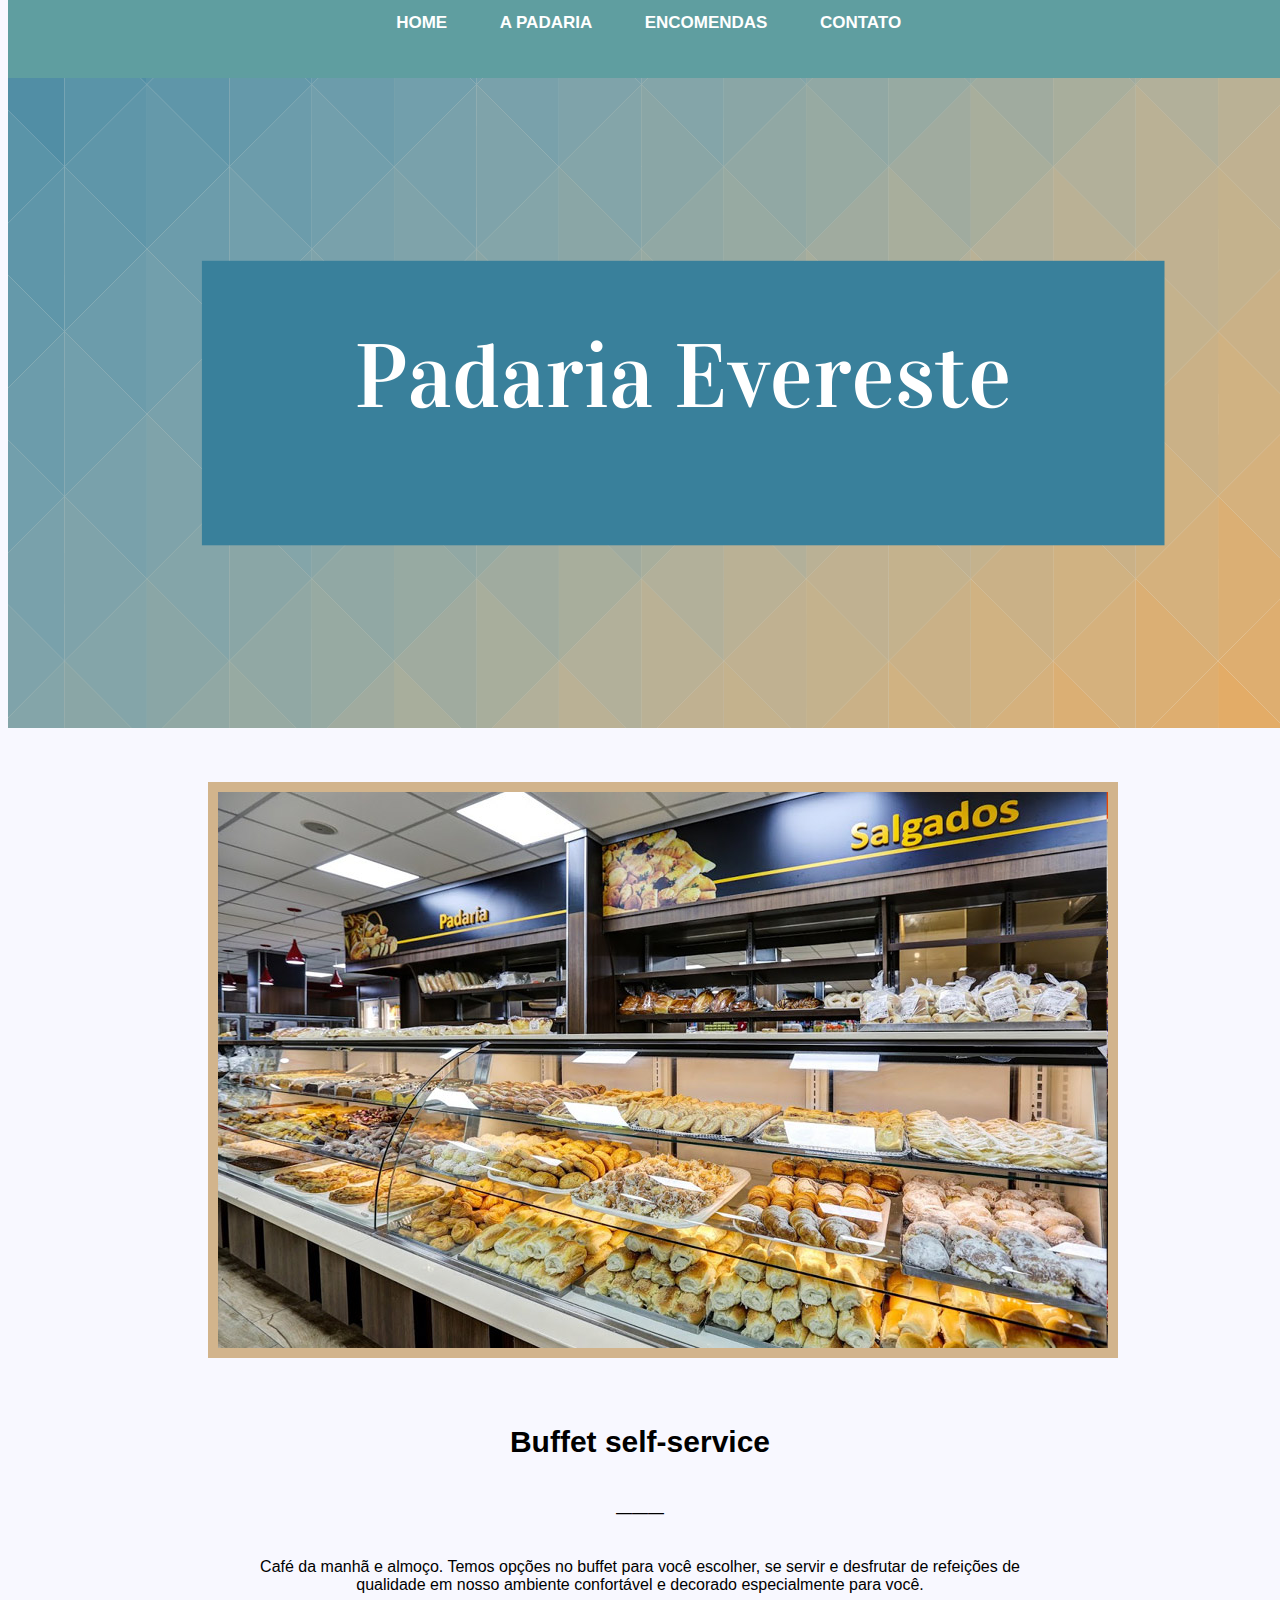
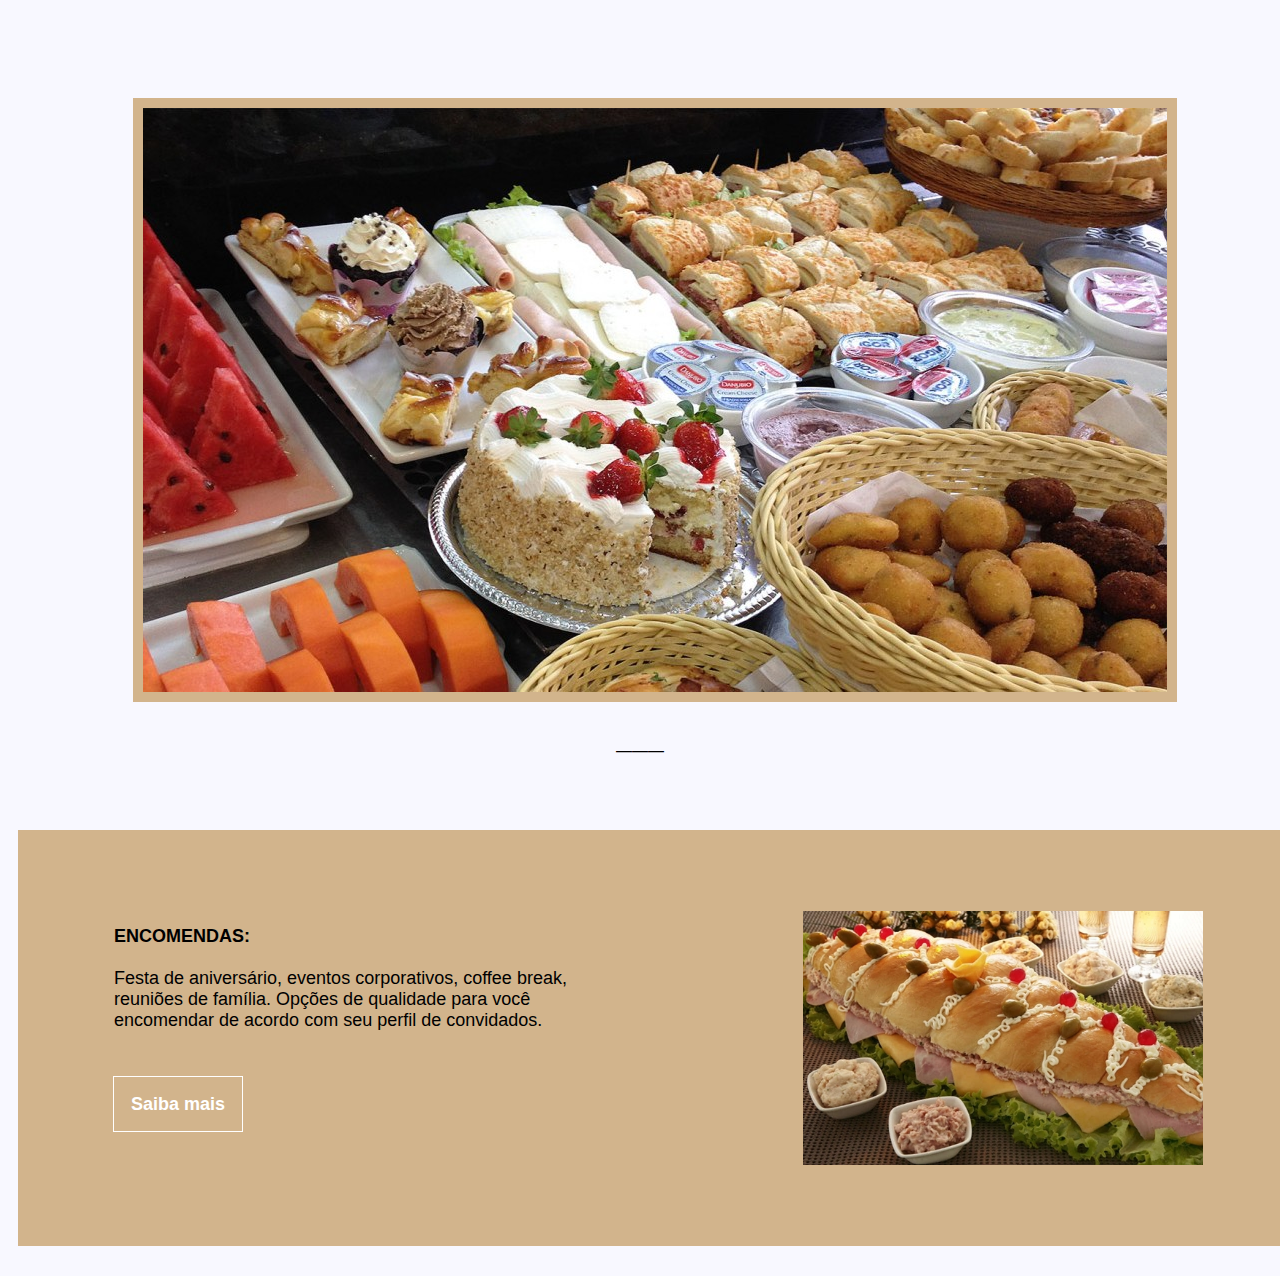
<file: index.html>
<!DOCTYPE html>
		<html>
		<head>
			<title>Padaria Evereste</title>
			<meta charset="utf-8">
			<link rel="stylesheet" type="text/css" href="estilo.css">
		</head>
		<body>
			<div id="menu">
					<a href="index.html">HOME</a>
					<a href="padaria.html">A PADARIA</a>  
					<a href="encomenda.html">ENCOMENDAS</a>  
					<a href="contato.html">CONTATO</a>
			</div>		
			    
			    	<img src="_imagens/capa.png">
			    	<img src="_imagens/padaria.jpg" class="img-padaria">
			    	<br><br>
			    	<div id="principal">
			<p class="prin">Buffet self-service</p>——— <br><br><br>

		Café da manhã e almoço. Temos opções no buffet para você escolher, se servir e desfrutar de refeições de <br>qualidade em nosso ambiente confortável e decorado especialmente para você. <br><br><br><br>
					<img src="_imagens/padaria1.jpg" class="img-padarias">
		<br><br><br>
		———<br>
					</div>
					<div id="campanha">
					<p class="prins"><strong>ENCOMENDAS:</strong><br><br>
		Festa de aniversário, eventos corporativos, coffee break, reuniões de família. Opções de qualidade para você encomendar de acordo com seu perfil de convidados. <br><br><br><br><a href="encomenda.html" id="saiba-mais">Saiba mais</a></p>
					<img src="_imagens/sanduiche.jpeg" class="sanduiche">
				    <div id="clear"></div>
				    </div>
				    
		</body>
		</html>
</file>
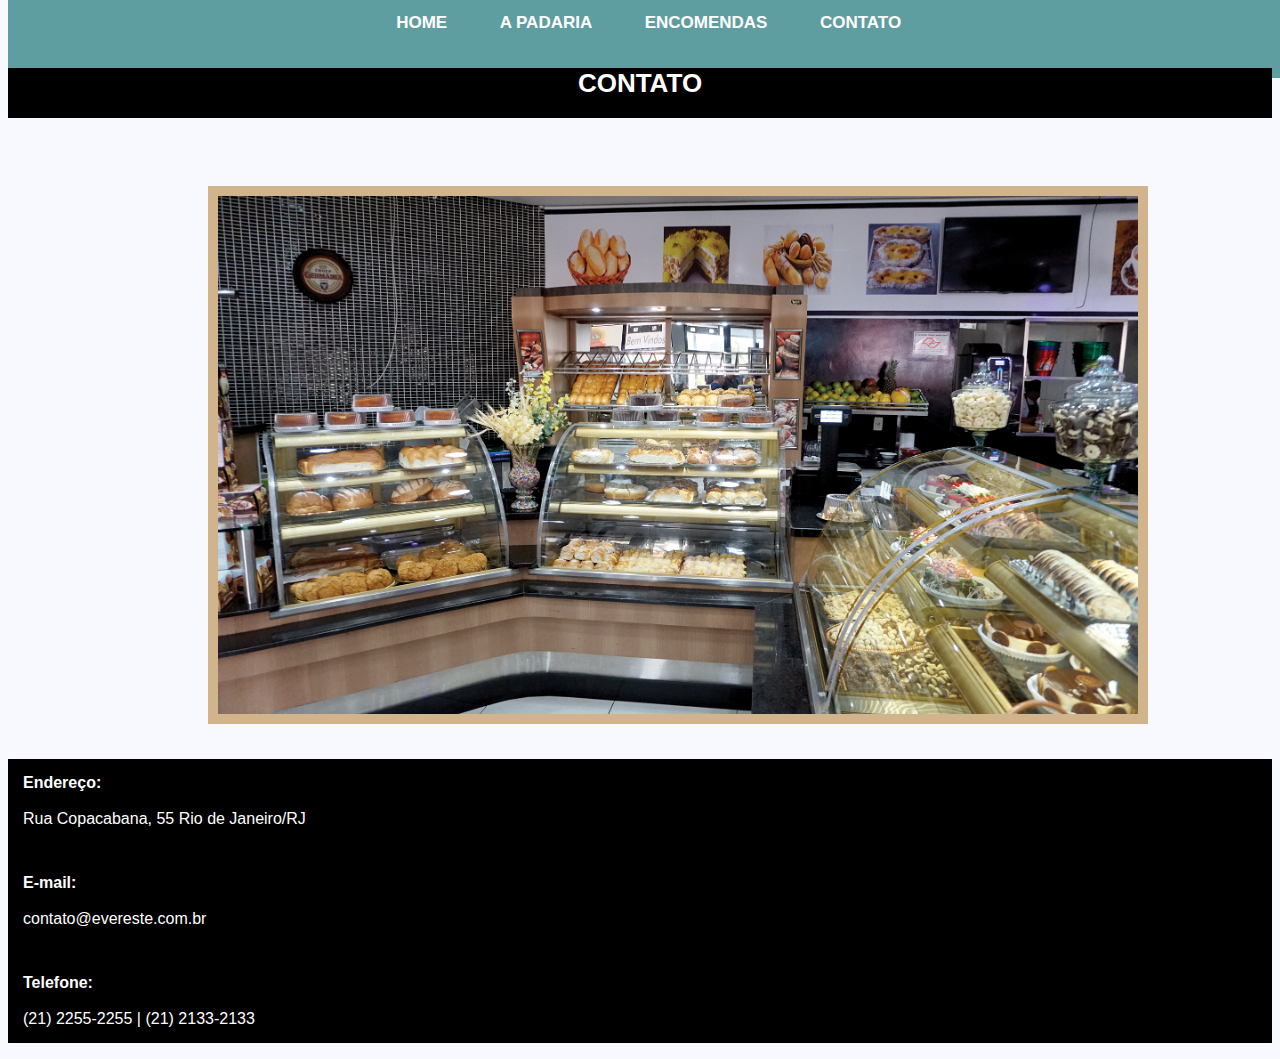
<file: contato.html>
<!DOCTYPE html>
<html>
<head>
	<title>Padaria Evereste</title>
	<meta charset="utf-8">
	<link rel="stylesheet" type="text/css" href="estilo.css">
</head>
<body>
	<div id="menu">
			<a href="index.html">HOME</a>
			<a href="padaria.html">A PADARIA</a>  
			<a href="encomenda.html">ENCOMENDAS</a>  
			<a href="contato.html">CONTATO</a>
	</div>		
		<h1>CONTATO</h1><br><br>
	   	<img src="_imagens/contato.jpg" class="img">
	   	<div id="contato">	

	   		<p><strong>Endereço:</strong><br><br> Rua Copacabana, 55 Rio de Janeiro/RJ </p>
	   		<p><strong>E-mail:</strong><br><br>contato@evereste.com.br</p>
	   		<p><strong>Telefone:</strong><br><br> (21) 2255-2255 | (21) 2133-2133</p>
		</div>
</body>
</html>
</file>
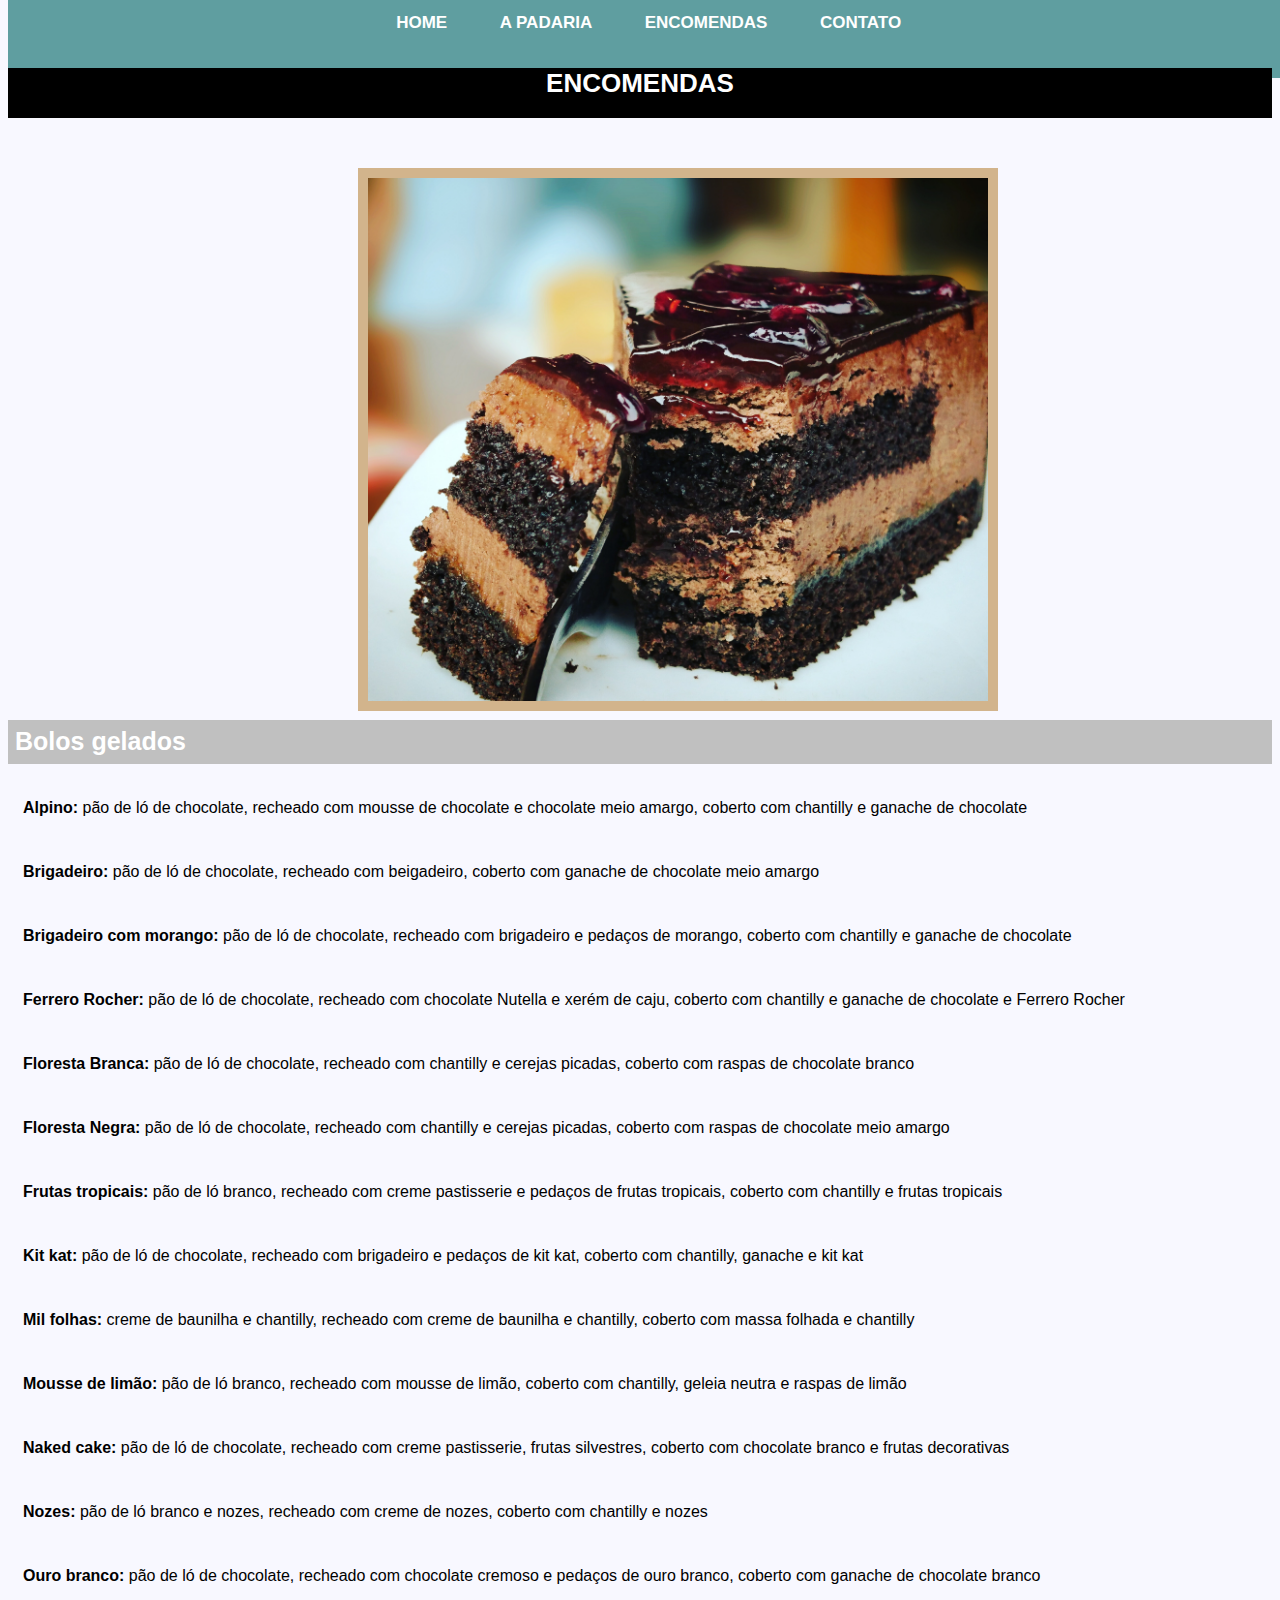
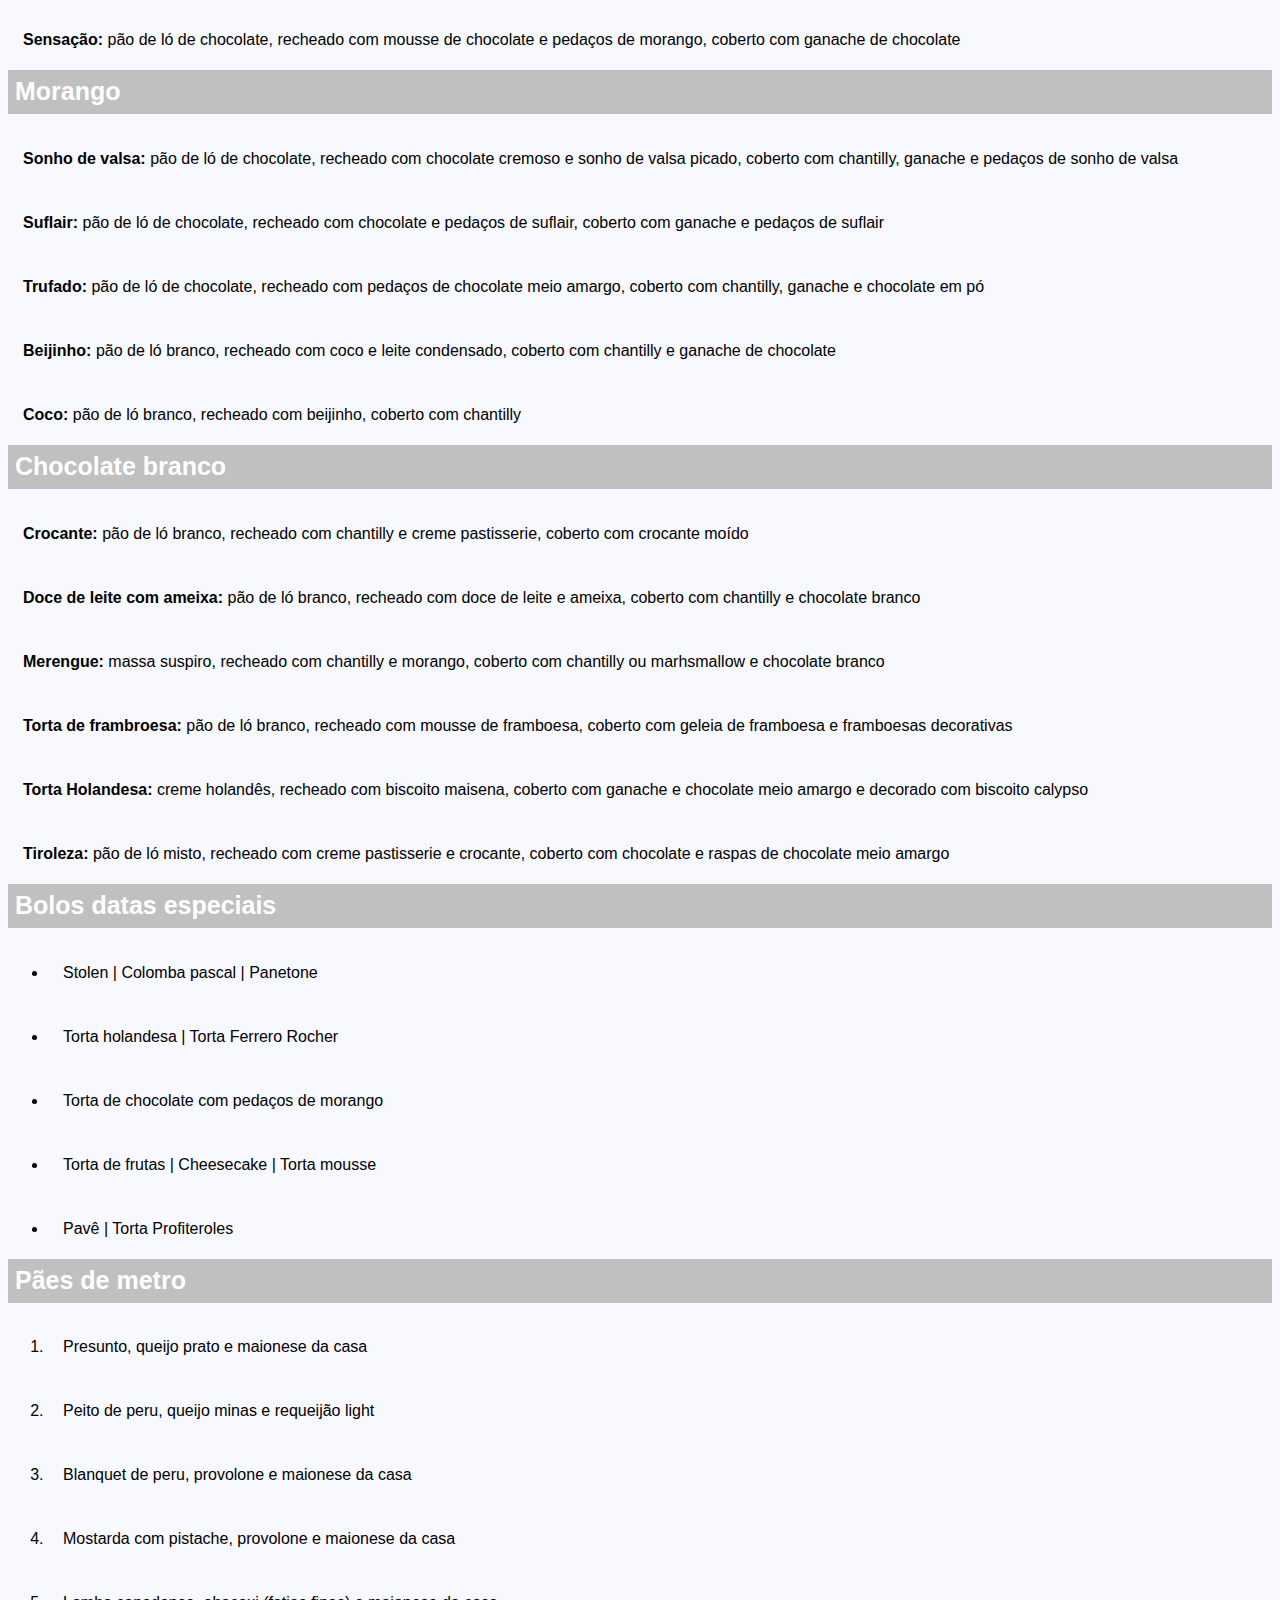
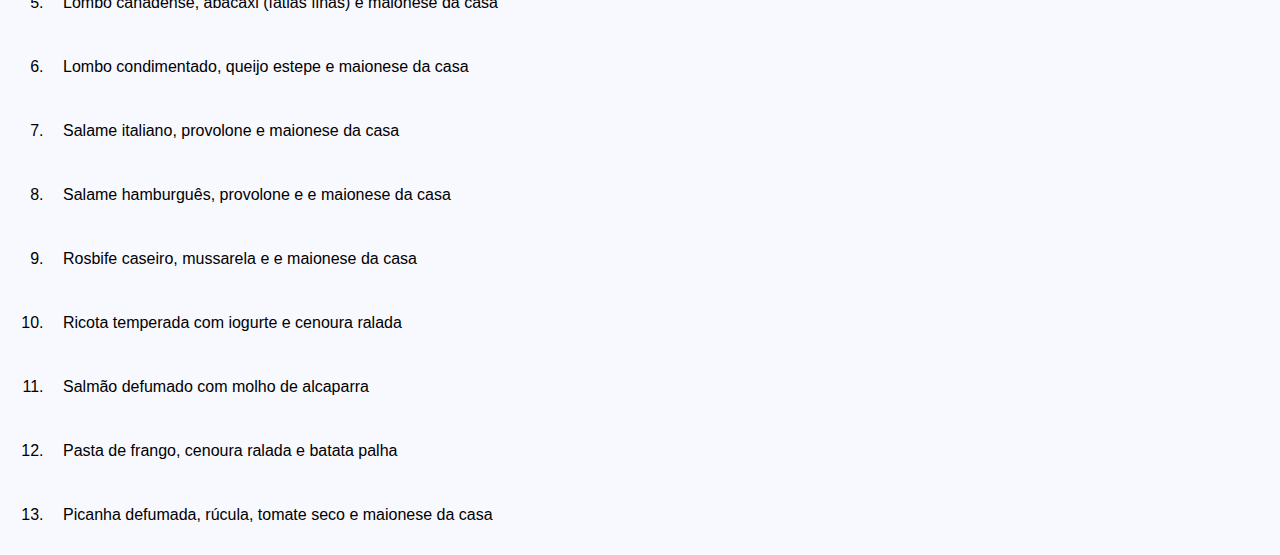
<file: encomenda.html>
<!DOCTYPE html>
<html>
<head>
	<title>Padaria Evereste</title>
	<meta charset="utf-8">
	<link rel="stylesheet" type="text/css" href="estilo.css">
</head>
<body>
	<div id="menu">
			<a href="index.html">HOME</a>
			<a href="padaria.html">A PADARIA</a>  
			<a href="encomenda.html">ENCOMENDAS</a>  
			<a href="contato.html">CONTATO</a>
	</div>		
	    	    	<h1>ENCOMENDAS</h1><br>
	    	<img src="_imagens/encomendas.jpg" class="img-encomenda">

	    	<h2>Bolos gelados</h2>
<p><strong>Alpino:</strong> pão de ló de chocolate, recheado com mousse de chocolate e chocolate meio amargo, coberto com chantilly e ganache de chocolate</p>
<p><strong>Brigadeiro:</strong> pão de ló de chocolate, recheado com beigadeiro, coberto com ganache de chocolate meio amargo</p>
<p><strong>Brigadeiro com morango:</strong> pão de ló de chocolate, recheado com brigadeiro e pedaços de morango, coberto com chantilly e ganache de chocolate</p>
<p><strong>Ferrero Rocher:</strong> pão de ló de chocolate, recheado com chocolate Nutella e xerém de caju, coberto com chantilly e ganache de chocolate e Ferrero Rocher</p>
<p><strong>Floresta Branca:</strong> pão de ló de chocolate, recheado com chantilly e cerejas picadas, coberto com raspas de chocolate branco</p>
<p><strong>Floresta Negra:</strong> pão de ló de chocolate, recheado com chantilly e cerejas picadas, coberto com raspas de chocolate meio amargo</p>
<p><strong>Frutas tropicais:</strong> pão de ló branco, recheado com creme pastisserie e pedaços de frutas tropicais, coberto com chantilly e frutas tropicais</p>
<p><strong>Kit kat:</strong> pão de ló de chocolate, recheado com brigadeiro e pedaços de kit kat, coberto com chantilly, ganache e kit kat</p>
<p><strong>Mil folhas:</strong> creme de baunilha e chantilly, recheado com creme de baunilha e chantilly, coberto com massa folhada e chantilly</p>
<p><strong>Mousse de limão:</strong> pão de ló branco, recheado com mousse de limão, coberto com chantilly, geleia neutra e raspas de limão</p>
<p><strong>Naked cake:</strong> pão de ló de chocolate, recheado com creme pastisserie, frutas silvestres, coberto com chocolate branco e frutas decorativas</p>
<p><strong>Nozes:</strong> pão de ló branco e nozes, recheado com creme de nozes, coberto com chantilly e nozes
<p><strong>Ouro branco:</strong> pão de ló de chocolate, recheado com chocolate cremoso e pedaços de ouro branco, coberto com ganache de chocolate branco</p>
<p><strong>Sensação:</strong> pão de ló de chocolate, recheado com mousse de chocolate e pedaços de morango, coberto com ganache de chocolate</p>

<h2>Morango</h2>
<p><strong>Sonho de valsa:</strong> pão de ló de chocolate, recheado com chocolate cremoso e sonho de valsa picado, coberto com chantilly, ganache e pedaços de sonho de valsa</p>
<p><strong>Suflair:</strong> pão de ló de chocolate, recheado com chocolate e pedaços de suflair, coberto com ganache e pedaços de suflair</p>
<p><strong>Trufado:</strong> pão de ló de chocolate, recheado com pedaços de chocolate meio amargo, coberto com chantilly, ganache e chocolate em pó</p>
<p><strong>Beijinho:</strong> pão de ló branco, recheado com coco e leite condensado, coberto com chantilly e ganache de chocolate
<p><strong>Coco:</strong> pão de ló branco, recheado com beijinho, coberto com chantilly</p>

<h2>Chocolate branco</h2>
<p><strong>Crocante:</strong> pão de ló branco, recheado com chantilly e creme pastisserie, coberto com crocante moído</p>
<p><strong>Doce de leite com ameixa:</strong> pão de ló branco, recheado com doce de leite e ameixa, coberto com chantilly e chocolate branco</p>
<p><strong>Merengue:</strong> massa suspiro, recheado com chantilly e morango, coberto com chantilly ou marhsmallow e chocolate branco</p>
<p><strong>Torta de frambroesa:</strong> pão de ló branco, recheado com mousse de framboesa, coberto com geleia de framboesa e framboesas decorativas</p>
<p><strong>Torta Holandesa:</strong> creme holandês, recheado com biscoito maisena, coberto com ganache e chocolate meio amargo e decorado com biscoito calypso</p>
<p><strong>Tiroleza:</strong> pão de ló misto, recheado com creme pastisserie e crocante, coberto com chocolate e raspas de chocolate meio amargo</p>

<h2>Bolos datas especiais</h2>
<ul>
<li><p>Stolen | Colomba pascal | Panetone</p></li>
<li><p>Torta holandesa | Torta Ferrero Rocher</p></li>
<li><p>Torta de chocolate com pedaços de morango</p></li>
<li><p>Torta de frutas | Cheesecake | Torta mousse</p></li>
<li><p>Pavê | Torta Profiteroles</p></li>
</ul>

<h2>Pães de metro</h2>
<ol>
<li><p>Presunto, queijo prato e maionese da casa</p></li>
<li><p>Peito de peru, queijo minas e requeijão light</p></li>
<li><p>Blanquet de peru, provolone e maionese da casa</p></li>
<li><p>Mostarda com pistache, provolone e maionese da casa</p></li>
<li><p>Lombo canadense, abacaxi (fatias finas) e maionese da casa</p></li>
<li><p>Lombo condimentado, queijo estepe e maionese da casa</p></li>
<li><p>Salame italiano, provolone e maionese da casa</p></li>
<li><p>Salame hamburguês, provolone e e maionese da casa</p></li>
<li><p>Rosbife caseiro, mussarela e e maionese da casa</p></li>
<li><p>Ricota temperada com iogurte e cenoura ralada</p></li>
<li><p>Salmão defumado com molho de alcaparra</p></li>
<li><p>Pasta de frango, cenoura ralada e batata palha</p></li>
<li><p>Picanha defumada, rúcula, tomate seco e maionese da casa</p></li>
</ol>	

</body>
</html>
</file>
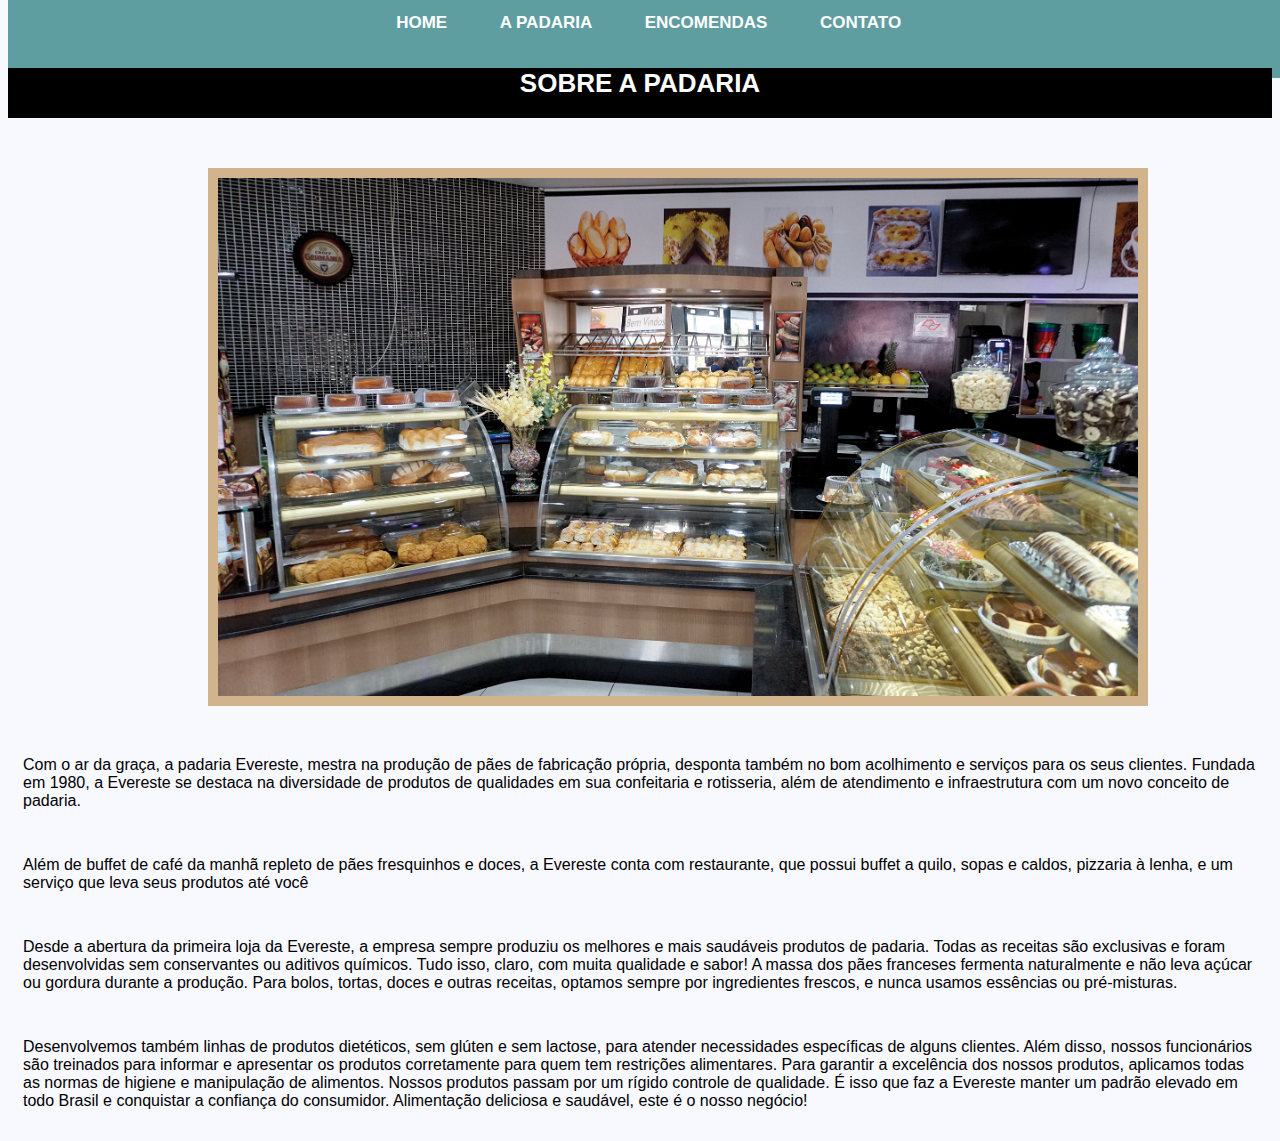
<file: padaria.html>
<!DOCTYPE html>
<html>
<head>
	<title>Sobre a Padaria</title>
	<meta charset="utf-8">
	<link rel="stylesheet" type="text/css" href="estilo.css">
</head>
<body>
		<div id="menu">
			<a href="index.html">HOME</a>
			<a href="padaria.html">A PADARIA</a>  
			<a href="encomenda.html">ENCOMENDAS</a>  
			<a href="contato.html">CONTATO</a>
	</div>	
	<div id="conteudo">
		<h1>SOBRE A PADARIA</h1><br>
	<img src="_imagens/contato.jpg" class="img">
	<p>Com o ar da graça, a padaria Evereste, mestra na produção de pães de fabricação própria, desponta também no bom acolhimento e serviços para os seus clientes.
	Fundada em 1980, a Evereste se destaca na diversidade de produtos de qualidades em sua confeitaria e rotisseria, além de atendimento e infraestrutura com um novo conceito de padaria.</p>
	<p>Além de buffet de café da manhã repleto de pães fresquinhos e doces, a Evereste conta com restaurante, que possui buffet a quilo, sopas e caldos, pizzaria à lenha, e um serviço que leva seus produtos até você</p>
	<p>Desde a abertura da primeira loja da Evereste, a empresa sempre produziu os melhores e mais saudáveis produtos de padaria. Todas as receitas são exclusivas e foram desenvolvidas sem conservantes ou aditivos químicos. Tudo isso, claro, com muita qualidade e sabor!
	A massa dos pães franceses fermenta naturalmente e não leva açúcar ou gordura durante a produção. Para bolos, tortas, doces e outras receitas, optamos sempre por ingredientes frescos, e nunca usamos essências ou pré-misturas.</p>
	<p>Desenvolvemos também linhas de produtos dietéticos, sem glúten e sem lactose, para atender necessidades específicas de alguns clientes. Além disso, nossos funcionários são treinados para informar e apresentar os produtos corretamente para quem tem restrições alimentares.
	Para garantir a excelência dos nossos produtos, aplicamos todas as normas de higiene e manipulação de alimentos. Nossos produtos passam por um rígido controle de qualidade. É isso que faz a Evereste manter um padrão elevado em todo Brasil e conquistar a confiança do consumidor.
	Alimentação deliciosa e saudável, este é o nosso negócio!</p>
	</div>
</body>
</html>
</file>
<file: estilo.css>
body{
	background: #F8F8FF;
	font: 16px Arial, Helvetica, sans-serif;
}

#menu{
	background: #5F9EA0;
	padding: 15px;
	height: 50px;
	text-align: center;
	margin-top: -10px;
	width: 99%;
}

a{
	color: white;
	font-weight: bold;
	text-decoration: none;
	padding: 17px;
	margin: 7px;
	font-size: 17px;
}

h1{
	text-align: center;
	background: black;
	height: 50px;
	color: White;
	margin-top: -10px;
	font-size: 26px;
	font-weight: bold;

}

h2{
	padding: 7px;
	background: #C0C0C0;
	height: 30px;
	color: white;
	margin-top: -10px;
	font-size: 25px;
	font-weight: bold;
}

p{
	padding: 15px;

}


.img{
	width: 920px;
	border: 10px solid #D2B48C;
	margin: 15px;
	margin-left: 200px;
}

.img-encomenda{
	width: 620px;
	border: 10px solid #D2B48C;
	margin: 15px;
	margin-left: 350px;
}

.img-padaria{
 	margin-top: 50px;
 	margin-left: 200px;
 	border: 10px solid #D2B48C;
}

.img-padarias{
 	margin-top: 50px;
 	margin-left: 30px;
 	border: 10px solid #D2B48C;	
}

#contato{
	background: black;
	color: white;
}

#principal{
	text-align: center;

}

.prin{
	font-weight: bold;
	font-size: 30px;
	text-align: center;
}

.prins{
	float: left;
	width: 500px;
	margin: 85px;
	padding: 10px;
	font-size: 18px

}

.sanduiche{
	float: right;
	width: 400px;
	margin: 70px;
	padding: 10px;

}

#campanha{
	border: 1px solid #D2B48C;
	background: #D2B48C;
	margin: 10px;
	width: 1300px;
	margin-top: 70px;
	margin-bottom: 30px;
	width: 100%;
}

#clear{
	clear: both;
}

h4{
	font-size: 30px;
}

#saiba-mais{
	font-size: 18px;
	margin: -1px;
	color: white;
	border: 1px solid white;	
}
</file>
